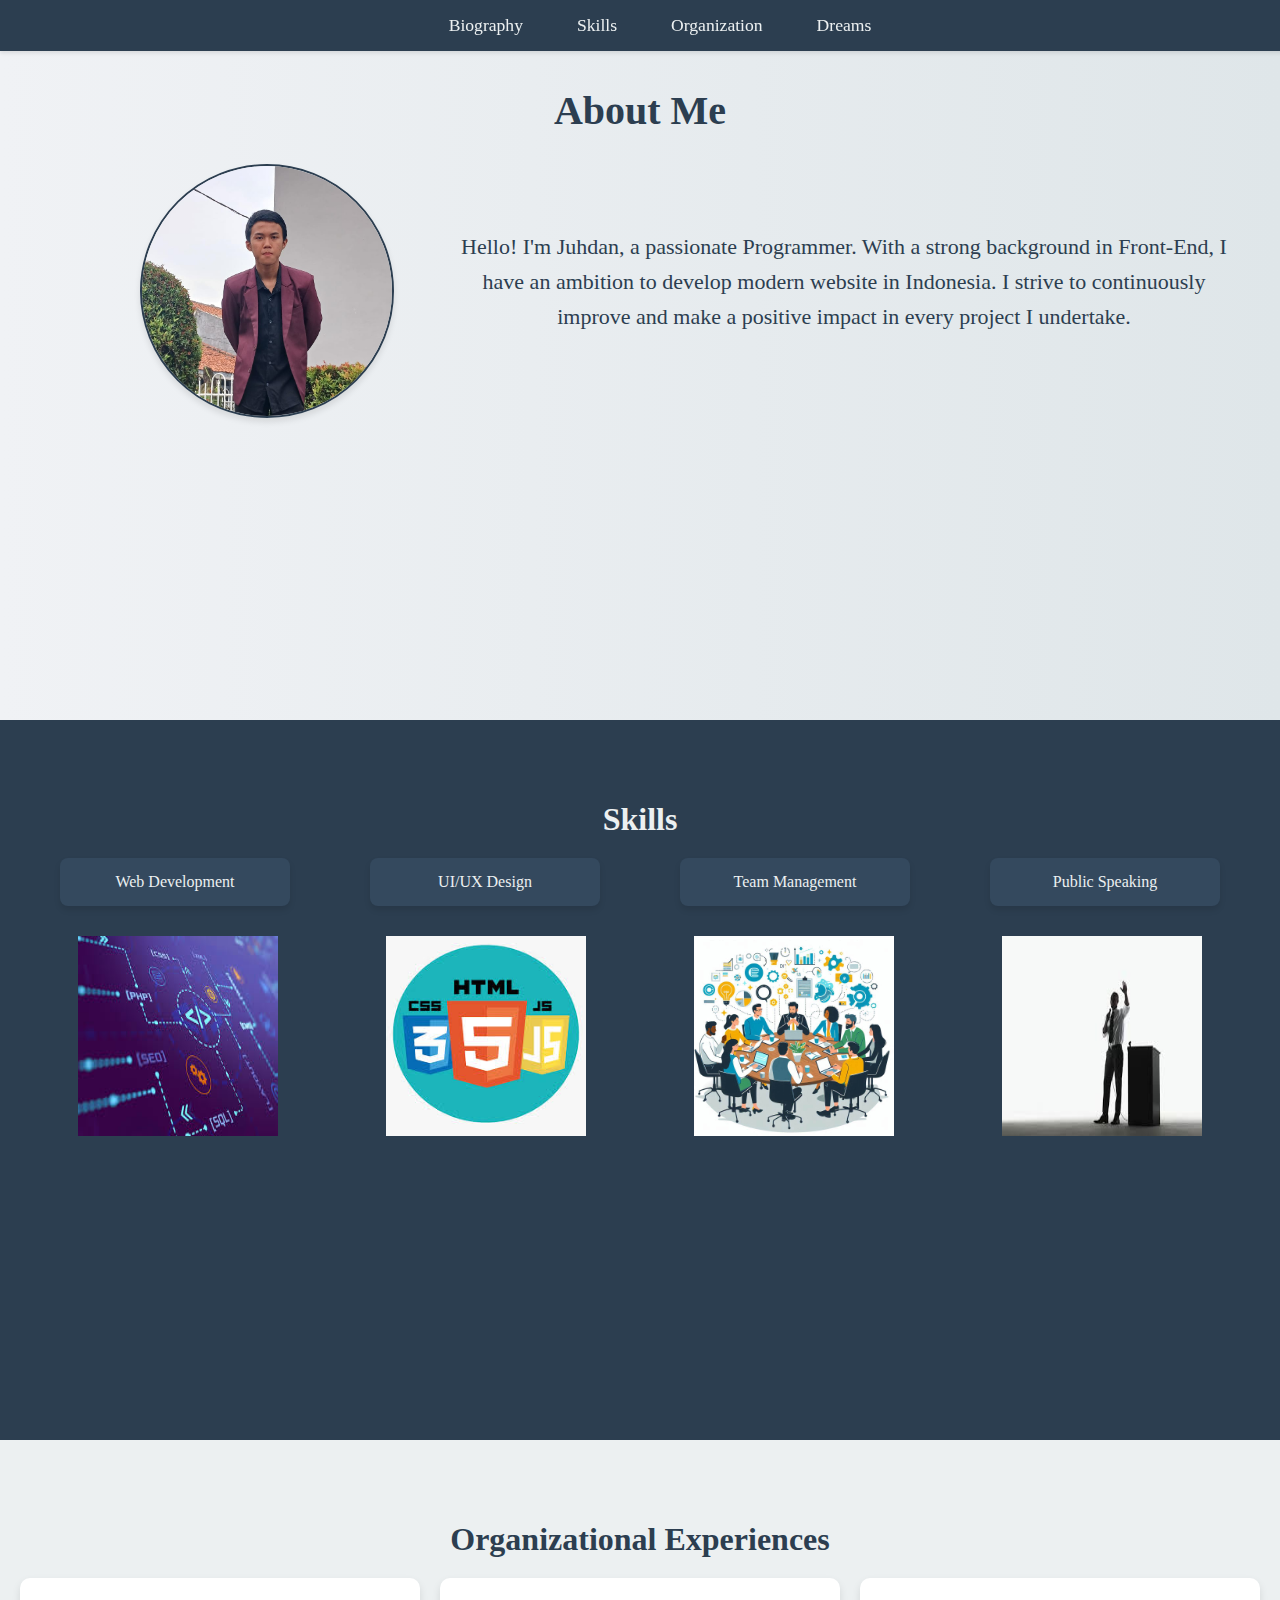
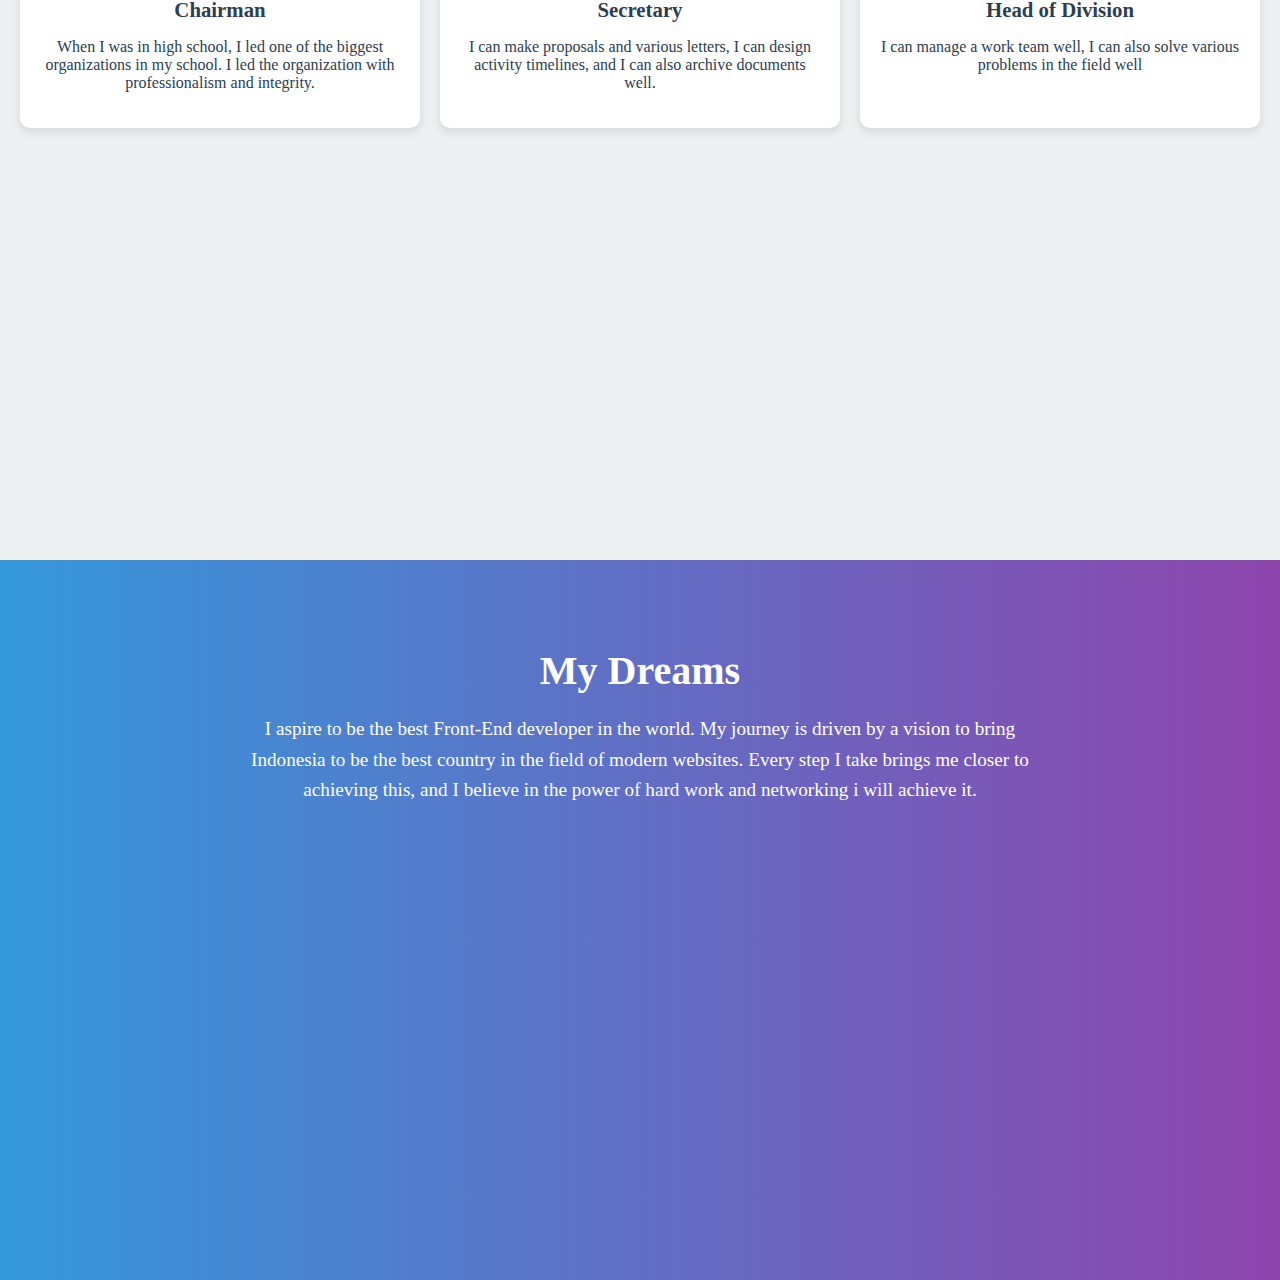
<file: index.html>
<!DOCTYPE html>
<html lang="en">
<head>
    <meta charset="UTF-8">
    <meta name="viewport" content="width=device-width, initial-scale=1.0">
    <title>My Profile</title>
    <link rel="icon" href="universe.png">
    <link rel="stylesheet" href="designku.css">
</head>

<body>
    <nav>
        <ul>
            <li><a href="#biography">Biography</a></li>
            <li><a href="#skills">Skills</a></li>
            <li><a href="#organization">Organization</a></li>
            <li><a href="#dream">Dreams</a></li>
        </ul>
    </nav>

    <section id="biography">
        <h1>About Me</h1>
        <div id="row">
            <div id="fotoprofil">
                <img src="profilephoto.jpeg" alt="foto profil">
            </div>
            <div id="perkenalan">
                <p>Hello! I'm Juhdan, a passionate Programmer. With a strong background in Front-End, 
                I have an ambition to develop modern website in Indonesia. I strive to continuously 
                improve and make a positive impact in every project I undertake.</p>
            </div>
        </div>
    </section>
    
    <section id="skills">
        <h1>Skills</h1>
        <div class="skills-list">
            <div class="skill-item">Web Development</div>
            <div class="skill-item">UI/UX Design</div>
            <div class="skill-item">Team Management</div>
            <div class="skill-item">Public Speaking</div>
        </div>
        <div>
            <img src="web development.jfif" alt="">
            <img src="front end.jfif" alt="">
            <img src="team management.jfif" alt="">
            <img src="public speaking.jpeg" alt="">
        </div>
    </section>

    <section id="organization">
        <h1>Organizational Experiences</h1>
        <div class="organization-container">
            <div class="organization-card">
                <h3>Chairman</h3>
                <p>When I was in high school, I led one of the biggest organizations 
                in my school. I led the organization with professionalism and integrity.</p>
            </div>
            <div class="organization-card">
                <h3>Secretary</h3>
                <p>I can make proposals and various letters, I can design activity timelines, 
                and I can also archive documents well.</p>
            </div>
            <div class="organization-card">
                <h3>Head of Division</h3>
                <p>I can manage a work team well, I can also solve various problems in the field well</p>
            </div>
        </div>
    </section>

    <section id="dream">
        <h1>My Dreams</h1>
        <p>I aspire to be the best Front-End developer in the world. My journey is driven by a vision to 
        bring Indonesia to be the best country in the field of modern websites. Every step I take brings me 
        closer to achieving this, and I believe in the power of hard work and networking i will achieve it.</p>
    </section>
    <script src="scriptwebsiteku.js"></script>
</body>
</html>
</file>
<file: designku.css>
body {
    margin: 0;
    padding: 0;
}
nav {
    background-color: #2c3e50;
    padding: 15px 20px;
    box-shadow: 0 2px 4px rgba(0, 0, 0, 0.1);
    position: fixed;
    top: 0;
    width: 100%;
}

nav ul {
    list-style: none;
    margin: 0;
    padding: 0;
    display: flex;
    justify-content: center;
}

nav ul li {
    margin: 0 15px;
}

nav ul li a {
    color: #ecf0f1;
    text-decoration: none;
    font-size: 1.1em;
    font-weight: 500;
    padding: 8px 12px;
    transition: background-color 0.3s, color 0.3s;
}

nav ul li a:hover {
    background-color: #fff;
    color: #2c3e50;
    border-radius: 5px;
}

/* Section Styles */
section {
    padding: 60px 20px;
    width: auto;
    margin: auto;
    text-align: center;
    left: 0;
}

section#biography {
    background: linear-gradient(to right, #f0f2f5, #dfe6e9);
    color: #2c3e50;
    height: 600px;
}

section#biography img {
    width: 250px;
    height: 250px;
    object-fit: cover;
    border-radius: 50%;
    border: 2px solid #2c3e50;
    box-shadow: 0 4px 6px rgba(0, 0, 0, 0.1);
}

#fotoprofil {
    float: left;
    margin: 10px 0 0 120px;
}

#perkenalan {
    float: left;
    margin: 75px 0 0 50px;
}

section#biography h1 {
    font-size: 2.5em;
    margin-bottom: 20px;
}

section#biography p {
    font-size: 22px;
    line-height: 1.6;
    max-width: 800px;
    margin: auto;
}

@media (max-width: 768px) {
    nav ul li {
        margin: 0 0px;
    }
    nav {
        overflow-x: scroll;
    }
    #fotoprofil {
        float: none;
        margin: auto;
    }

    #perkenalan {
        float: none;
        margin: auto;
        margin-top: 20px;
    }
}

section#skills {
    background-color: #2c3e50;
    color: #ecf0f1;
    height: 600px;
    text-align: center;
}

section#skills h1 {
    font-size: 2em;
    margin-bottom: 20px;
}

.skills-list {
    display: flex;
    flex-wrap: wrap;
    justify-content: center;
    gap: 80px;
}

.skill-item {
    background: #34495e;
    padding: 15px;
    border-radius: 8px;
    box-shadow: 0 4px 6px rgba(0, 0, 0, 0.1);
    flex: 1;
    max-width: 200px;
    text-align: center;
}

#skills img {
    width: 200px;
    height: 200px;
    margin: 30px 52px;
}

@media (max-width: 768px) {
    section#skills {
        height: auto;
    }

    #skills img {
        width: 100px;
        height: 100px;
        margin-top: 30px;
    }

    .skillsimg-list {
        display: flex;
        flex-wrap: wrap;
        justify-content: center;
        gap: 0px 10px;
    }
}

section#organization {
    background: #ecf0f1;
    color: #2c3e50;
    height: 600px;
}

section#organization h1 {
    font-size: 2em;
    margin-bottom: 20px;
}

.organization-container {
    display: grid;
    grid-template-columns: repeat(auto-fill, minmax(30%, 1fr));
    gap: 20px;
}

.organization-card {
    background: #fff;
    padding: 20px;
    border-radius: 10px;
    box-shadow: 0 4px 8px rgba(0, 0, 0, 0.1);
}

.organization-card h3 {
    margin-top: 0;
    font-size: 1.3em;
    margin-bottom: 10px;
}

@media (max-width: 768px) {
    section#organization {
        height: auto;
    }
    .organization-container {
        display: block;
    }
    .organization-card {
        margin-top: 20px;
    }
}

section#dream {
    background: linear-gradient(to right, #3498db, #8e44ad);
    color: #fff;
    height: 600px;
}

section#dream h1 {
    font-size: 2.5em;
    margin-bottom: 20px;
}

section#dream p {
    font-size: 1.2em;
    line-height: 1.6;
    max-width: 800px;
    margin: auto;
}
</file>
